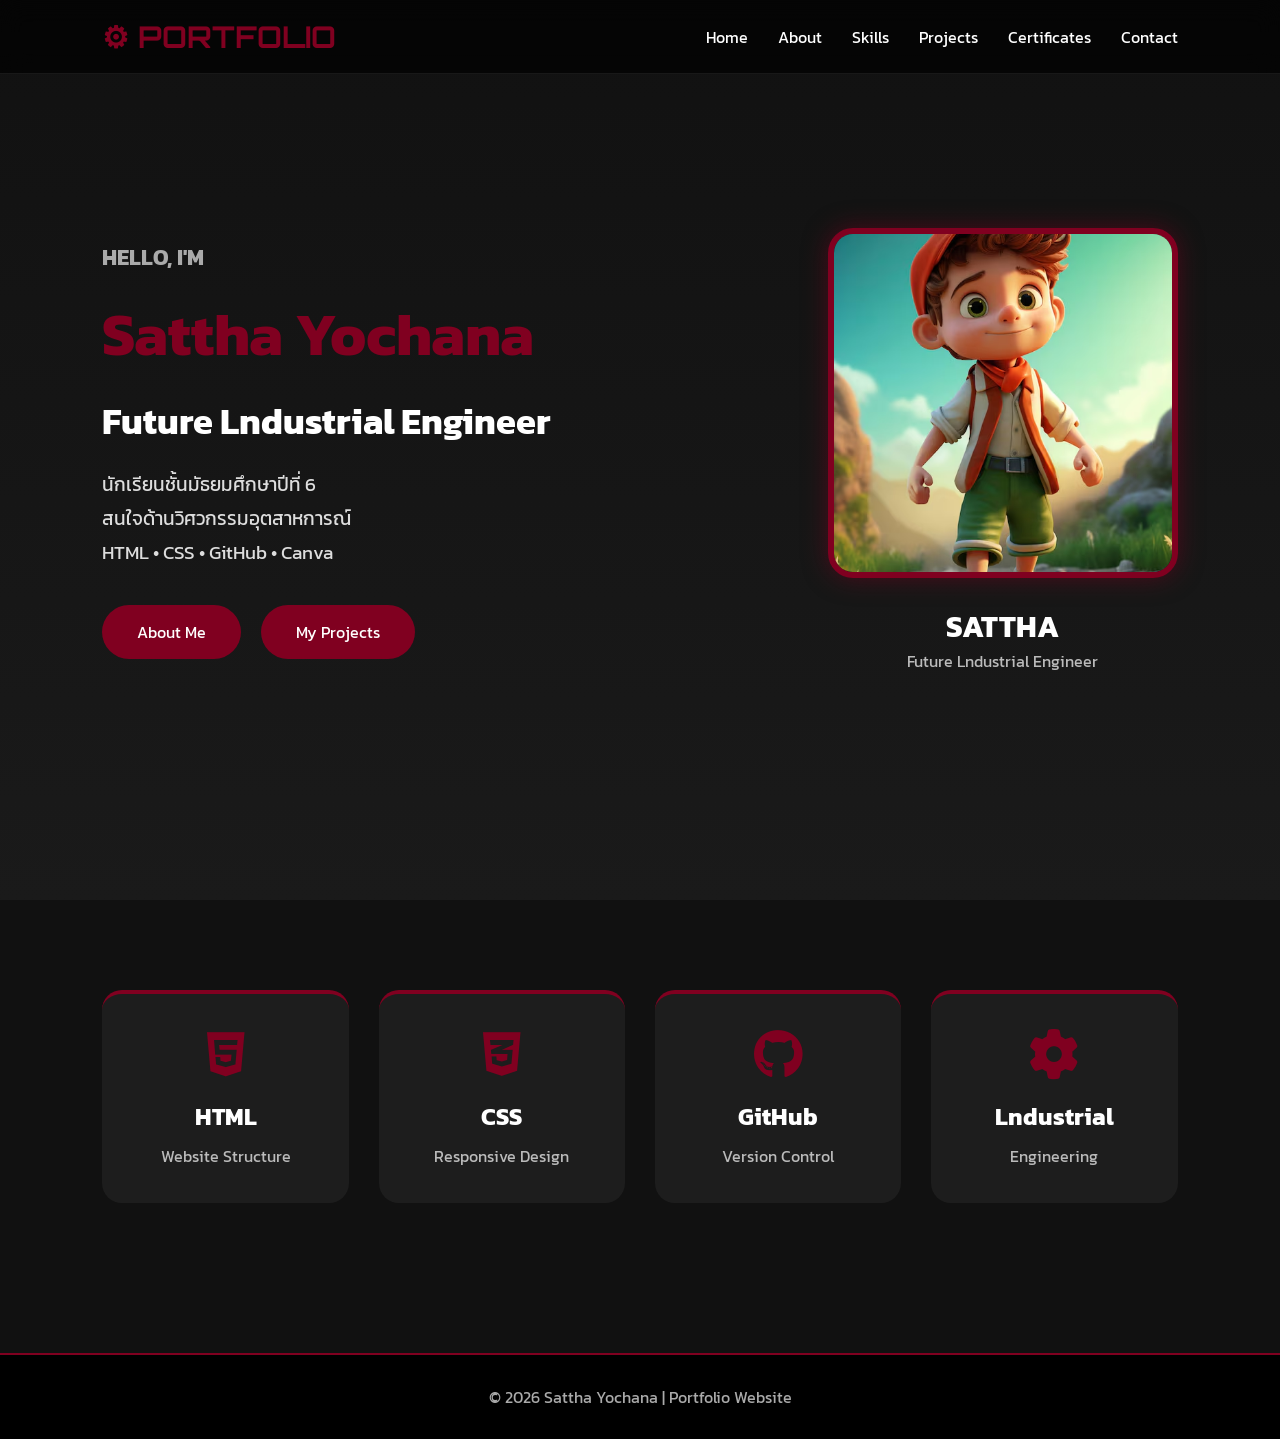
<file: index.html>
<!DOCTYPE html>
<html lang="th">

<head>

    <meta charset="UTF-8">
    <meta name="viewport" content="width=device-width, initial-scale=1.0">

    <title>Sattha Portfolio</title>

    <!-- Google Fonts -->
    <link rel="preconnect" href="https://fonts.googleapis.com">
    <link href="https://fonts.googleapis.com/css2?family=Kanit:wght@300;400;600;700&family=Orbitron:wght@700&display=swap" rel="stylesheet">

    <!-- Font Awesome -->
    <link rel="stylesheet"
        href="https://cdnjs.cloudflare.com/ajax/libs/font-awesome/6.7.2/css/all.min.css">

    <!-- CSS -->
    <link rel="stylesheet" href="css/style.css">

</head>

<body>

    <!-- ================= NAVBAR ================= -->

    <header>

        <nav>

            <div class="logo">
                ⚙ PORTFOLIO
            </div>

            <ul>

                <li><a href="index.html">Home</a></li>

                <li><a href="about.html">About</a></li>

                <li><a href="skills.html">Skills</a></li>

                <li><a href="projects.html">Projects</a></li>

                <li><a href="certificates.html">Certificates</a></li>

                <li><a href="contact.html">Contact</a></li>

            </ul>

        </nav>

    </header>

    <!-- ================= HERO ================= -->

    <section class="hero">

        <div class="left">

            <h3>HELLO, I'M</h3>

            <h1>Sattha Yochana</h1>

            <h2>Future Lndustrial Engineer</h2>

            <p>
                นักเรียนชั้นมัธยมศึกษาปีที่ 6 <br>
                สนใจด้านวิศวกรรมอุตสาหการณ์ <br>
                HTML • CSS • GitHub • Canva
            </p>

            <div class="button">

                <a href="about.html">
                    About Me
                </a>

                <a href="projects.html">
                    My Projects
                </a>

            </div>

        </div>

        <div class="right">

            <div class="profile-card">

                <img src="images/profile1.jpg" alt="Anawin">

                <h3>SATTHA</h3>

                <p>Future Lndustrial Engineer</p>

            </div>

        </div>

    </section>

    <!-- ================= HOME CARDS ================= -->

    <section class="cards">

        <div class="home-card">

            <i class="fa-brands fa-html5"></i>

            <h2>HTML</h2>

            <p>Website Structure</p>

        </div>

        <div class="home-card">

            <i class="fa-brands fa-css3-alt"></i>

            <h2>CSS</h2>

            <p>Responsive Design</p>

        </div>

        <div class="home-card">

            <i class="fa-brands fa-github"></i>

            <h2>GitHub</h2>

            <p>Version Control</p>

        </div>

        <div class="home-card">

            <i class="fa-solid fa-gear"></i>

            <h2>Lndustrial</h2>

            <p>Engineering</p>

        </div>

    </section>

    <!-- ================= FOOTER ================= -->

    <footer>

        <p>
            © 2026 Sattha Yochana | Portfolio Website
        </p>

    </footer>

</body>

</html>
</file>
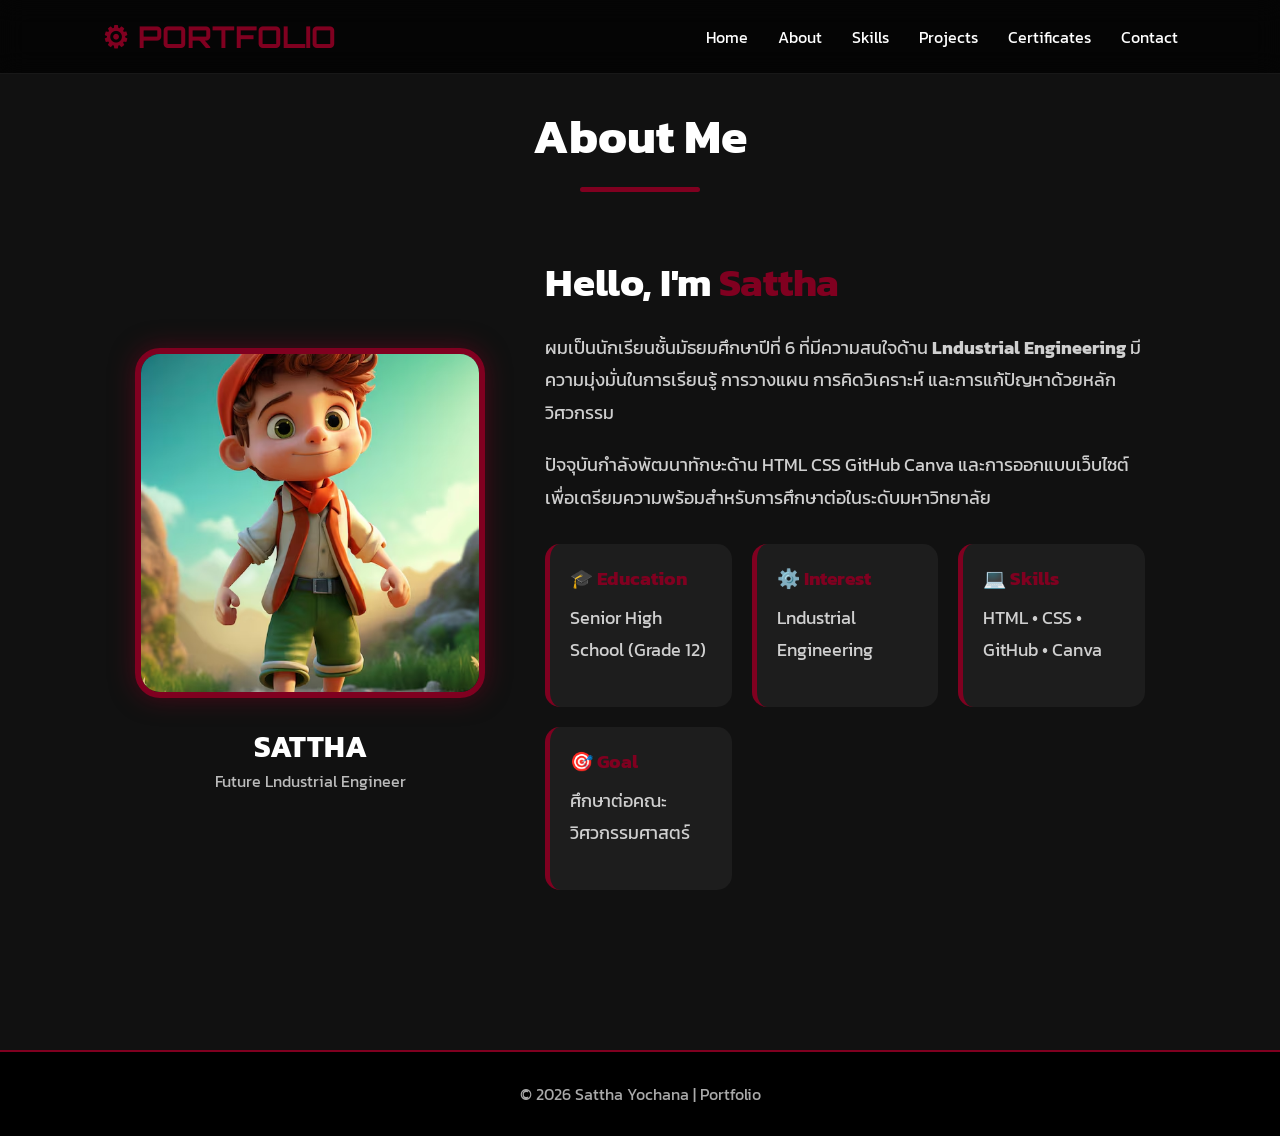
<file: about.html>
<!DOCTYPE html>
<html lang="th">

<head>

    <meta charset="UTF-8">
    <meta name="viewport" content="width=device-width, initial-scale=1.0">

    <title>About | Anawin Portfolio</title>

    <link rel="preconnect" href="https://fonts.googleapis.com">

    <link href="https://fonts.googleapis.com/css2?family=Kanit:wght@300;400;600;700&family=Orbitron:wght@700&display=swap" rel="stylesheet">

    <link rel="stylesheet"
    href="https://cdnjs.cloudflare.com/ajax/libs/font-awesome/6.7.2/css/all.min.css">

    <link rel="stylesheet"
    href="css/style.css">

</head>

<body>

<header>

<nav>

<div class="logo">
⚙ PORTFOLIO
</div>

<ul>

<li><a href="index.html">Home</a></li>

<li><a href="about.html">About</a></li>

<li><a href="skills.html">Skills</a></li>

<li><a href="projects.html">Projects</a></li>

<li><a href="certificates.html">Certificates</a></li>

<li><a href="contact.html">Contact</a></li>

</ul>

</nav>

</header>

<section class="about">

<div class="title">

<h1>About Me</h1>

<div class="line"></div>

</div>

<div class="about-content">

<div class="profile-card">

<img src="images/profile1.jpg" alt="sattha">

<h3>SATTHA</h3>

<p>Future Lndustrial Engineer</p>

</div>

<div class="about-text">

<h2>Hello, I'm <span>Sattha</span></h2>

<p>

ผมเป็นนักเรียนชั้นมัธยมศึกษาปีที่ 6
ที่มีความสนใจด้าน
<strong>Lndustrial Engineering</strong>

มีความมุ่งมั่นในการเรียนรู้
การวางแผน การคิดวิเคราะห์
และการแก้ปัญหาด้วยหลักวิศวกรรม

</p>

<p>

ปัจจุบันกำลังพัฒนาทักษะด้าน

HTML

CSS

GitHub

Canva

และการออกแบบเว็บไซต์
เพื่อเตรียมความพร้อมสำหรับการศึกษาต่อในระดับมหาวิทยาลัย

</p>

<div class="info">

<div class="box">

<h3>🎓 Education</h3>

<p>Senior High School (Grade 12)</p>

</div>

<div class="box">

<h3>⚙️ Interest</h3>

<p>Lndustrial Engineering</p>

</div>

<div class="box">

<h3>💻 Skills</h3>

<p>HTML • CSS • GitHub • Canva</p>

</div>

<div class="box">

<h3>🎯 Goal</h3>

<p>ศึกษาต่อคณะวิศวกรรมศาสตร์</p>

</div>

</div>

</div>

</div>

</section>

<footer>

<p>

© 2026 Sattha Yochana | Portfolio

</p>

</footer>

</body>

</html>
</file>
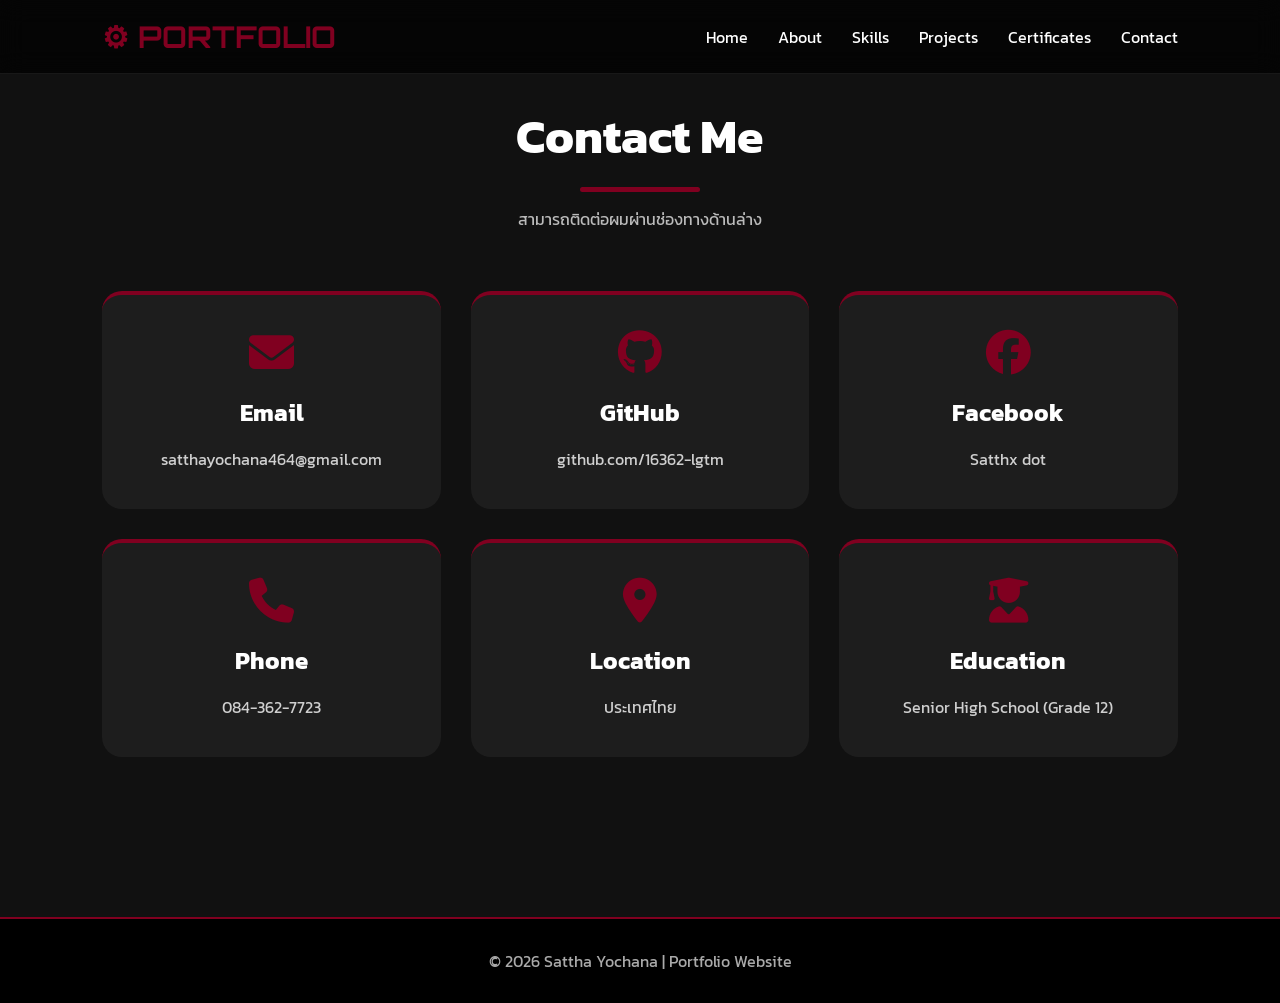
<file: contact.html>
<!DOCTYPE html>
<html lang="th">

<head>

<meta charset="UTF-8">
<meta name="viewport" content="width=device-width, initial-scale=1.0">

<title>Contact | Sattha Portfolio</title>

<link rel="preconnect" href="https://fonts.googleapis.com">

<link href="https://fonts.googleapis.com/css2?family=Kanit:wght@300;400;600;700&family=Orbitron:wght@700&display=swap" rel="stylesheet">

<link rel="stylesheet"
href="https://cdnjs.cloudflare.com/ajax/libs/font-awesome/6.7.2/css/all.min.css">

<link rel="stylesheet"
href="css/style.css">

</head>

<body>

<header>

<nav>

<div class="logo">
⚙ PORTFOLIO
</div>

<ul>

<li><a href="index.html">Home</a></li>

<li><a href="about.html">About</a></li>

<li><a href="skills.html">Skills</a></li>

<li><a href="projects.html">Projects</a></li>

<li><a href="certificates.html">Certificates</a></li>

<li><a href="contact.html">Contact</a></li>

</ul>

</nav>

</header>

<section class="contact">

<div class="title">

<h1>Contact Me</h1>

<div class="line"></div>

<p>สามารถติดต่อผมผ่านช่องทางด้านล่าง</p>

</div>

<div class="contact-container">

<div class="contact-card">

<i class="fa-solid fa-envelope"></i>

<h3>Email</h3>

<p>satthayochana464@gmail.com</p>

</div>

<div class="contact-card">

<i class="fa-brands fa-github"></i>

<h3>GitHub</h3>

<p>github.com/16362-lgtm</p>

</div>

<div class="contact-card">

<i class="fa-brands fa-facebook"></i>

<h3>Facebook</h3>

<p>Satthx dot</p>

</div>

<div class="contact-card">

<i class="fa-solid fa-phone"></i>

<h3>Phone</h3>

<p>084-362-7723</p>

</div>

<div class="contact-card">

<i class="fa-solid fa-location-dot"></i>

<h3>Location</h3>

<p>ประเทศไทย</p>

</div>

<div class="contact-card">

<i class="fa-solid fa-user-graduate"></i>

<h3>Education</h3>

<p>Senior High School (Grade 12)</p>

</div>

</div>

</section>

<footer>

<p>
© 2026 Sattha Yochana | Portfolio Website
</p>

</footer>

</body>

</html>
</file>
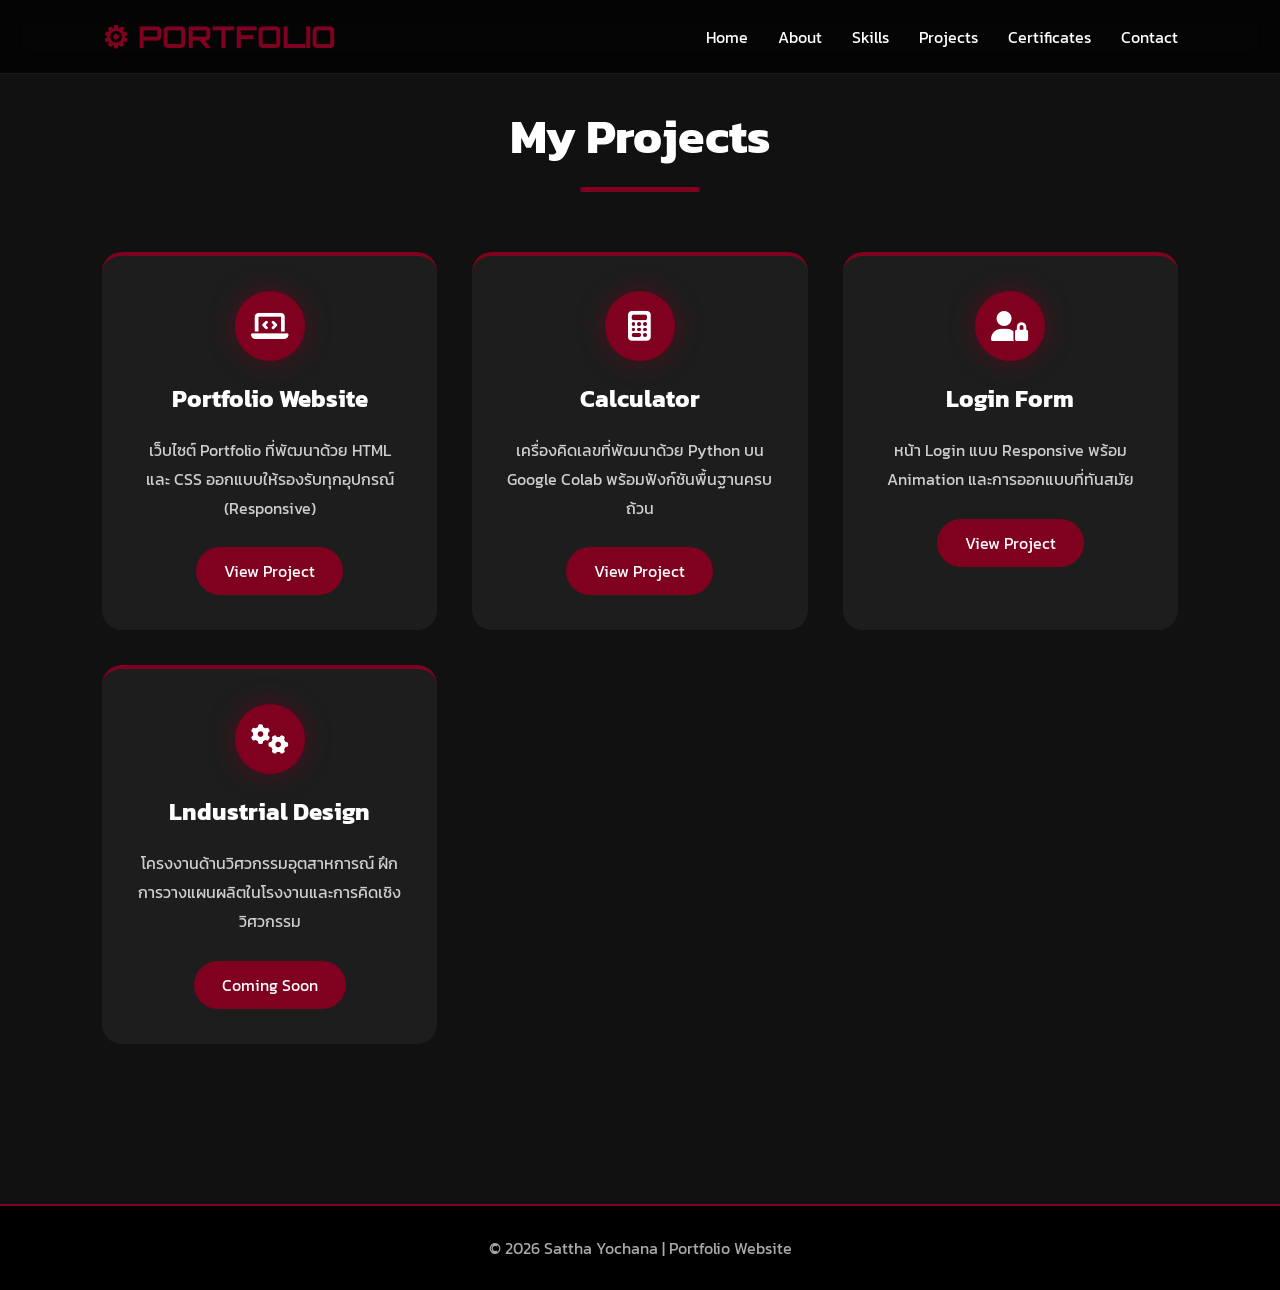
<file: projects.html>
<!DOCTYPE html>
<html lang="th">

<head>

    <meta charset="UTF-8">
    <meta name="viewport" content="width=device-width, initial-scale=1.0">

    <title>Projects | Sattha Portfolio</title>

    <!-- Google Fonts -->
    <link rel="preconnect" href="https://fonts.googleapis.com">

    <link href="https://fonts.googleapis.com/css2?family=Kanit:wght@300;400;600;700&family=Orbitron:wght@700&display=swap" rel="stylesheet">

    <!-- Font Awesome -->
    <link rel="stylesheet"
    href="https://cdnjs.cloudflare.com/ajax/libs/font-awesome/6.7.2/css/all.min.css">

    <!-- CSS -->
    <link rel="stylesheet" href="css/style.css">

</head>

<body>

<header>

<nav>

<div class="logo">
⚙ PORTFOLIO
</div>

<ul>

<li><a href="index.html">Home</a></li>

<li><a href="about.html">About</a></li>

<li><a href="skills.html">Skills</a></li>

<li><a href="projects.html">Projects</a></li>

<li><a href="certificates.html">Certificates</a></li>

<li><a href="contact.html">Contact</a></li>

</ul>

</nav>

</header>

<section class="projects">

<div class="title">

<h1>My Projects</h1>

<div class="line"></div>

</div>

<div class="project-container">

    <!-- Project 1 -->

    <div class="project-card">

        <div class="icon">
            <i class="fa-solid fa-laptop-code"></i>
        </div>

        <h2>Portfolio Website</h2>

        <p>
            เว็บไซต์ Portfolio ที่พัฒนาด้วย HTML และ CSS
            ออกแบบให้รองรับทุกอุปกรณ์ (Responsive)
        </p>

        <a href="#" class="btn">View Project</a>

    </div>

    <!-- Project 2 -->

    <div class="project-card">

        <div class="icon">
            <i class="fa-solid fa-calculator"></i>
        </div>

        <h2>Calculator</h2>

        <p>
            เครื่องคิดเลขที่พัฒนาด้วย Python
            บน Google Colab พร้อมฟังก์ชันพื้นฐานครบถ้วน
        </p>

        <a href="#" class="btn">View Project</a>

    </div>

    <!-- Project 3 -->

    <div class="project-card">

        <div class="icon">
            <i class="fa-solid fa-user-lock"></i>
        </div>

        <h2>Login Form</h2>

        <p>
            หน้า Login แบบ Responsive
            พร้อม Animation และการออกแบบที่ทันสมัย
        </p>

        <a href="#" class="btn">View Project</a>

    </div>

    <!-- Project 4 -->

    <div class="project-card">

        <div class="icon">
            <i class="fa-solid fa-gears"></i>
        </div>

        <h2>Lndustrial Design</h2>

        <p>
            โครงงานด้านวิศวกรรมอุตสาหการณ์
            ฝึกการวางแผนผลิตในโรงงานและการคิดเชิงวิศวกรรม
        </p>

        <a href="#" class="btn">Coming Soon</a>

    </div>

</div>

</section>

<footer>

<p>
© 2026 Sattha Yochana | Portfolio Website
</p>

</footer>

</body>

</html>
</file>
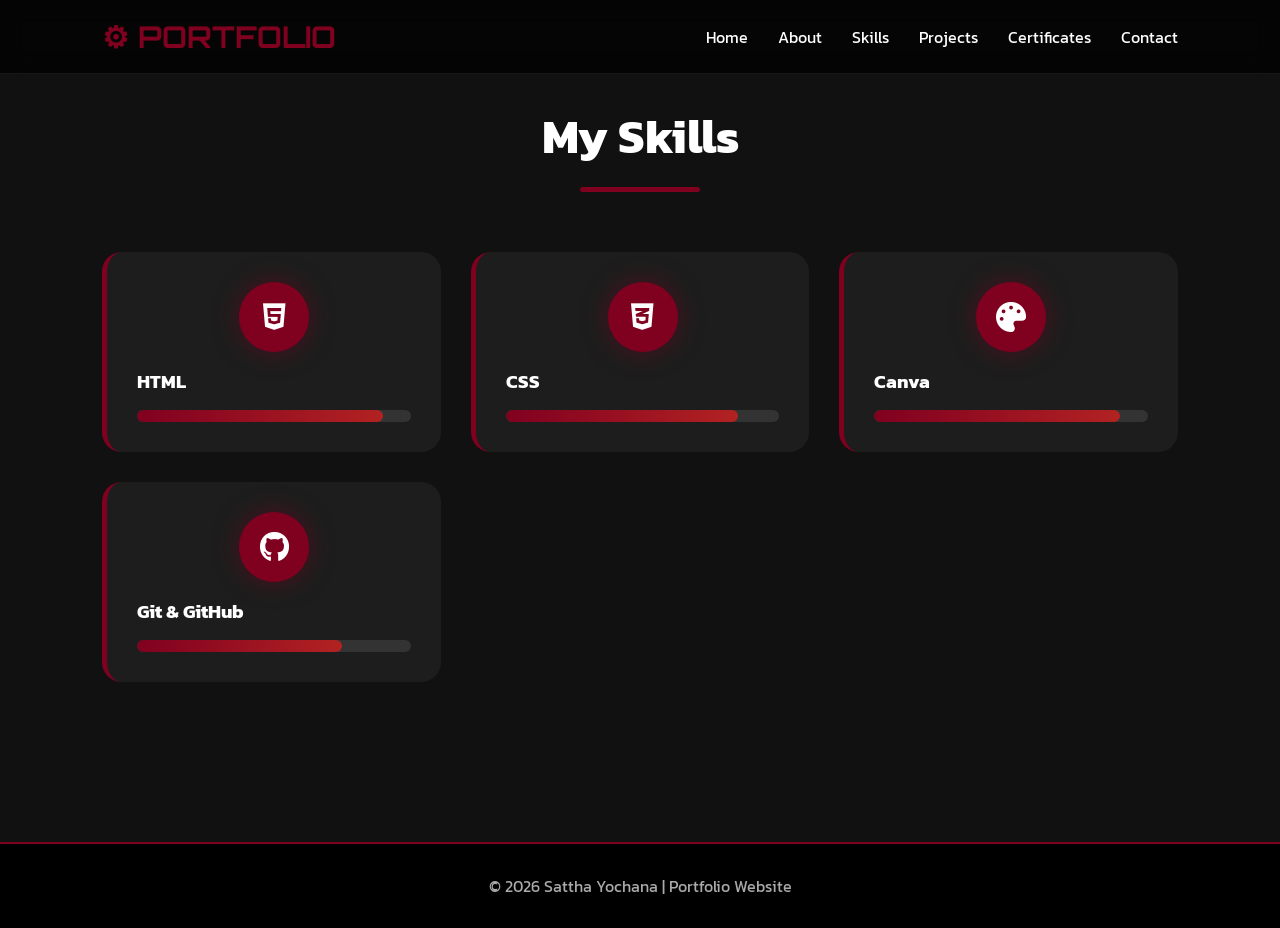
<file: skills.html>
<!DOCTYPE html>
<html lang="th">

<head>

    <meta charset="UTF-8">
    <meta name="viewport" content="width=device-width, initial-scale=1.0">

    <title>Skills | Sattha Portfolio</title>

    <!-- Google Fonts -->
    <link rel="preconnect" href="https://fonts.googleapis.com">
    <link href="https://fonts.googleapis.com/css2?family=Kanit:wght@300;400;600;700&family=Orbitron:wght@700&display=swap" rel="stylesheet">

    <!-- Font Awesome -->
    <link rel="stylesheet"
    href="https://cdnjs.cloudflare.com/ajax/libs/font-awesome/6.7.2/css/all.min.css">

    <!-- CSS -->
    <link rel="stylesheet" href="css/style.css">

</head>

<body>

<header>

<nav>

<div class="logo">
⚙ PORTFOLIO
</div>

<ul>

<li><a href="index.html">Home</a></li>

<li><a href="about.html">About</a></li>

<li><a href="skills.html">Skills</a></li>

<li><a href="projects.html">Projects</a></li>

<li><a href="certificates.html">Certificates</a></li>

<li><a href="contact.html">Contact</a></li>

</ul>

</nav>

</header>

<section class="skills">

<div class="title">

<h1>My Skills</h1>

<div class="line"></div>

</div>

<div class="skills-container">

<!-- HTML -->

<div class="skill-card">

<div class="icon">
<i class="fa-brands fa-html5"></i>
</div>

<h3>HTML</h3>

<div class="skill-bar">
<div class="html">
<span>90%</span>
</div>
</div>

</div>

<!-- CSS -->

<div class="skill-card">

<div class="icon">
<i class="fa-brands fa-css3-alt"></i>
</div>

<h3>CSS</h3>

<div class="skill-bar">
<div class="css">
<span>85%</span>
</div>
</div>

</div>

<!-- Canva -->

<div class="skill-card">

<div class="icon">
<i class="fa-solid fa-palette"></i>
</div>

<h3>Canva</h3>

<div class="skill-bar">
<div class="canva">
<span>90%</span>
</div>
</div>

</div>

<!-- GitHub -->

<div class="skill-card">

<div class="icon">
<i class="fa-brands fa-github"></i>
</div>

<h3>Git & GitHub</h3>

<div class="skill-bar">
<div class="git">
<span>75%</span>
</div>
</div>

</div>

</div>

</section>

<footer>

<p>
© 2026 Sattha Yochana | Portfolio Website
</p>

</footer>

</body>
</html>
</file>
<file: css/style.css>
/* ===========================================
   PORTFOLIO CSS
   Theme : Burgundy / Black / White
=========================================== */

@import url('https://fonts.googleapis.com/css2?family=Kanit:wght@300;400;500;600;700&display=swap');

:root{
    --primary:#800020;
    --primary-light:#b0002c;
    --bg:#111;
    --card:#1d1d1d;
    --text:#fff;
    --gray:#cfcfcf;
    --shadow:0 0 25px rgba(128,0,32,.5);
}

*{
    margin:0;
    padding:0;
    box-sizing:border-box;
    font-family:"Kanit",sans-serif;
}

html{
    scroll-behavior:smooth;
}

body{
    background:var(--bg);
    color:var(--text);
}

/* Scroll Bar */

::-webkit-scrollbar{
    width:10px;
}

::-webkit-scrollbar-track{
    background:#111;
}

::-webkit-scrollbar-thumb{
    background:var(--primary);
    border-radius:20px;
}

/* ================= NAVBAR ================= */

nav{
    position:fixed;
    width:100%;
    display:flex;
    justify-content:space-between;
    align-items:center;
    padding:18px 8%;
    background:rgba(0,0,0,.7);
    backdrop-filter:blur(12px);
    border-bottom:1px solid rgba(255,255,255,.08);
    z-index:999;
}

.logo{
    font-size:30px;
    font-weight:700;
    color:var(--primary);
    font-family:Orbitron,sans-serif;
}

nav ul{
    display:flex;
    list-style:none;
    gap:30px;
}

nav ul li a{
    text-decoration:none;
    color:white;
    transition:.3s;
}

nav ul li a:hover{
    color:var(--primary);
}

/* ================= HERO ================= */

.hero{
    min-height:100vh;
    display:flex;
    justify-content:space-between;
    align-items:center;
    padding:120px 8%;
    background:linear-gradient(#111,#1a1a1a);
}

.left{
    width:55%;
}

.left h3{
    color:#aaa;
    font-size:22px;
}

.left h1{
    font-size:60px;
    color:var(--primary);
    margin:15px 0;
}

.left h2{
    font-size:36px;
    margin-bottom:20px;
}

.left p{
    font-size:19px;
    color:#ddd;
    line-height:1.8;
}

.button{
    display:flex;
    gap:20px;
    margin-top:35px;
}

.button a{
    text-decoration:none;
    background:var(--primary);
    color:white;
    padding:15px 35px;
    border-radius:40px;
    transition:.3s;
}

.button a:hover{
    background:var(--primary-light);
    transform:translateY(-5px);
    box-shadow:var(--shadow);
}

/* ================= PROFILE ================= */

.right{
    display:flex;
    justify-content:center;
    align-items:center;
}

.profile-card{
    text-align:center;
}

.profile-card img{
    width:350px;
    height:350px;
    object-fit:cover;
    border-radius:25px;
    border:6px solid var(--primary);
    box-shadow:var(--shadow);
    transition:.4s;
}

.profile-card img:hover{
    transform:scale(1.05);
    box-shadow:0 0 40px var(--primary);
}

.profile-card h3{
    margin-top:20px;
    font-size:30px;
}

.profile-card p{
    color:#bbb;
}

/* ================= HOME CARD ================= */

.cards{
    padding:90px 8%;
    display:grid;
    grid-template-columns:repeat(auto-fit,minmax(220px,1fr));
    gap:30px;
}

.home-card{
    background:var(--card);
    border-radius:20px;
    text-align:center;
    padding:35px;
    transition:.4s;
    border-top:4px solid var(--primary);
}

.home-card:hover{
    transform:translateY(-10px);
    box-shadow:var(--shadow);
}

.home-card i{
    font-size:50px;
    color:var(--primary);
    margin-bottom:20px;
}

.home-card h2{
    margin-bottom:10px;
}

.home-card p{
    color:#bbb;
}

/* ================= TITLE ================= */

.title{
    text-align:center;
    margin-bottom:60px;
}

.title h1{
    font-size:48px;
}

.line{
    width:120px;
    height:5px;
    background:var(--primary);
    margin:15px auto;
    border-radius:20px;
}
/* =====================
      ABOUT
===================== */

.about{
    padding:100px 8%;
    background:var(--bg);
}

.about-content{
    display:flex;
    justify-content:center;
    align-items:center;
    gap:60px;
    flex-wrap:wrap;
}

.about-text{
    max-width:600px;
}

.about-text h2{
    font-size:40px;
    margin-bottom:20px;
}

.about-text span{
    color:var(--primary);
}

.about-text p{
    color:var(--gray);
    line-height:1.8;
    font-size:18px;
    margin-bottom:20px;
}

.info{
    display:grid;
    grid-template-columns:repeat(auto-fit,minmax(180px,1fr));
    gap:20px;
    margin-top:30px;
}

.info .box{
    background:var(--card);
    padding:20px;
    border-radius:15px;
    border-left:5px solid var(--primary);
    transition:.4s;
}

.info .box:hover{
    transform:translateY(-8px);
    box-shadow:var(--shadow);
}

.info .box h3{
    color:var(--primary);
    margin-bottom:10px;
}

/* =====================
      SKILLS
===================== */

.skills{
    padding:100px 8%;
}

.skills-container{
    display:grid;
    grid-template-columns:repeat(auto-fit,minmax(300px,1fr));
    gap:30px;
}

.skill-card{
    background:var(--card);
    padding:30px;
    border-radius:20px;
    border-left:5px solid var(--primary);
    transition:.4s;
}

.skill-card:hover{
    transform:translateY(-10px);
    box-shadow:var(--shadow);
}

.skill-card h3{
    margin:15px 0;
}

.icon{
    width:70px;
    height:70px;
    margin:auto;
    border-radius:50%;
    background:var(--primary);
    display:flex;
    justify-content:center;
    align-items:center;
    font-size:30px;
    box-shadow:var(--shadow);
}

.skill-bar{
    width:100%;
    height:12px;
    background:#333;
    border-radius:20px;
    overflow:hidden;
}

.skill-bar div{
    height:100%;
    background:linear-gradient(90deg,var(--primary),#b22222);
    border-radius:20px;
    position:relative;
    animation:grow 2s;
}

.skill-bar span{
    position:absolute;
    right:10px;
    top:-28px;
    font-size:14px;
}

.html{width:90%;}
.css{width:85%;}
.canva{width:90%;}
.git{width:75%;}

/* =====================
      PROJECTS
===================== */

.projects{
    padding:100px 8%;
}

.project-container{
    display:grid;
    grid-template-columns:repeat(auto-fit,minmax(280px,1fr));
    gap:35px;
}

.project-card{
    background:var(--card);
    border-radius:20px;
    padding:35px;
    text-align:center;
    border-top:4px solid var(--primary);
    transition:.4s;
    overflow:hidden;
    position:relative;
}

.project-card::before{
    content:"";
    position:absolute;
    width:150%;
    height:150%;
    background:rgba(255,255,255,.05);
    transform:rotate(45deg);
    top:-180%;
    left:-180%;
    transition:.7s;
}

.project-card:hover::before{
    top:100%;
    left:100%;
}

.project-card:hover{
    transform:translateY(-10px);
    box-shadow:var(--shadow);
}

.project-card h2{
    margin:20px 0;
}

.project-card p{
    color:var(--gray);
    line-height:1.8;
    margin-bottom:25px;
}

.btn{
    display:inline-block;
    padding:12px 28px;
    border-radius:30px;
    background:var(--primary);
    color:white;
    text-decoration:none;
    transition:.3s;
}

.btn:hover{
    background:white;
    color:var(--primary);
}

/* =====================
      FOOTER
===================== */

footer{
    margin-top:60px;
    padding:30px;
    text-align:center;
    background:#000;
    border-top:2px solid var(--primary);
}

footer p{
    color:#aaa;
}

/* =====================
      ANIMATION
===================== */

@keyframes grow{
    from{
        width:0;
    }
}

@keyframes fadeUp{
    from{
        opacity:0;
        transform:translateY(40px);
    }

    to{
        opacity:1;
        transform:translateY(0);
    }
}

.hero,
.about,
.skills,
.projects{
    animation:fadeUp .8s ease;
}

/* =====================
      RESPONSIVE
===================== */

@media(max-width:768px){

    nav{
        flex-direction:column;
        padding:20px;
    }

    nav ul{
        flex-wrap:wrap;
        justify-content:center;
        gap:15px;
        margin-top:15px;
    }

    .hero{
        flex-direction:column-reverse;
        text-align:center;
        padding:140px 20px 80px;
    }

    .left{
        width:100%;
    }

    .left h1{
        font-size:42px;
    }

    .left h2{
        font-size:28px;
    }

    .left p{
        font-size:17px;
    }

    .profile-card img{
        width:250px;
        height:250px;
    }

    .button{
        justify-content:center;
        flex-wrap:wrap;
    }

    .about-content{
        flex-direction:column;
        text-align:center;
    }

    .cards,
    .skills-container,
    .project-container,
    .info{
        grid-template-columns:1fr;
    }

}

@media(max-width:480px){

    .logo{
        font-size:24px;
    }

    .left h1{
        font-size:34px;
    }

    .left h2{
        font-size:22px;
    }

    .title h1{
        font-size:36px;
    }

}
/* =======================
   CERTIFICATES
======================= */

.project-card img{
    width:100%;
    border-radius:15px;
    transition:.4s;
}

.project-card:hover img{
    transform:scale(1.05);
}

.project-card{
    overflow:hidden;
}
/* ===========================
        CONTACT
=========================== */

.contact{
    padding:100px 8%;
    background:#111;
}

.contact .title p{
    color:#bbb;
    margin-top:10px;
}

.contact-container{

    display:grid;
    grid-template-columns:repeat(auto-fit,minmax(250px,1fr));
    gap:30px;
    margin-top:50px;

}

.contact-card{

    background:#1d1d1d;
    padding:35px;
    border-radius:20px;
    text-align:center;
    transition:.4s;
    border-top:4px solid #800020;

}

.contact-card:hover{

    transform:translateY(-10px);
    box-shadow:0 0 25px rgba(128,0,32,.8);

}

.contact-card i{

    font-size:45px;
    color:#800020;
    margin-bottom:20px;

}

.contact-card h3{

    margin-bottom:15px;
    font-size:24px;

}

.contact-card p{

    color:#cfcfcf;
    line-height:1.8;

}
</file>
